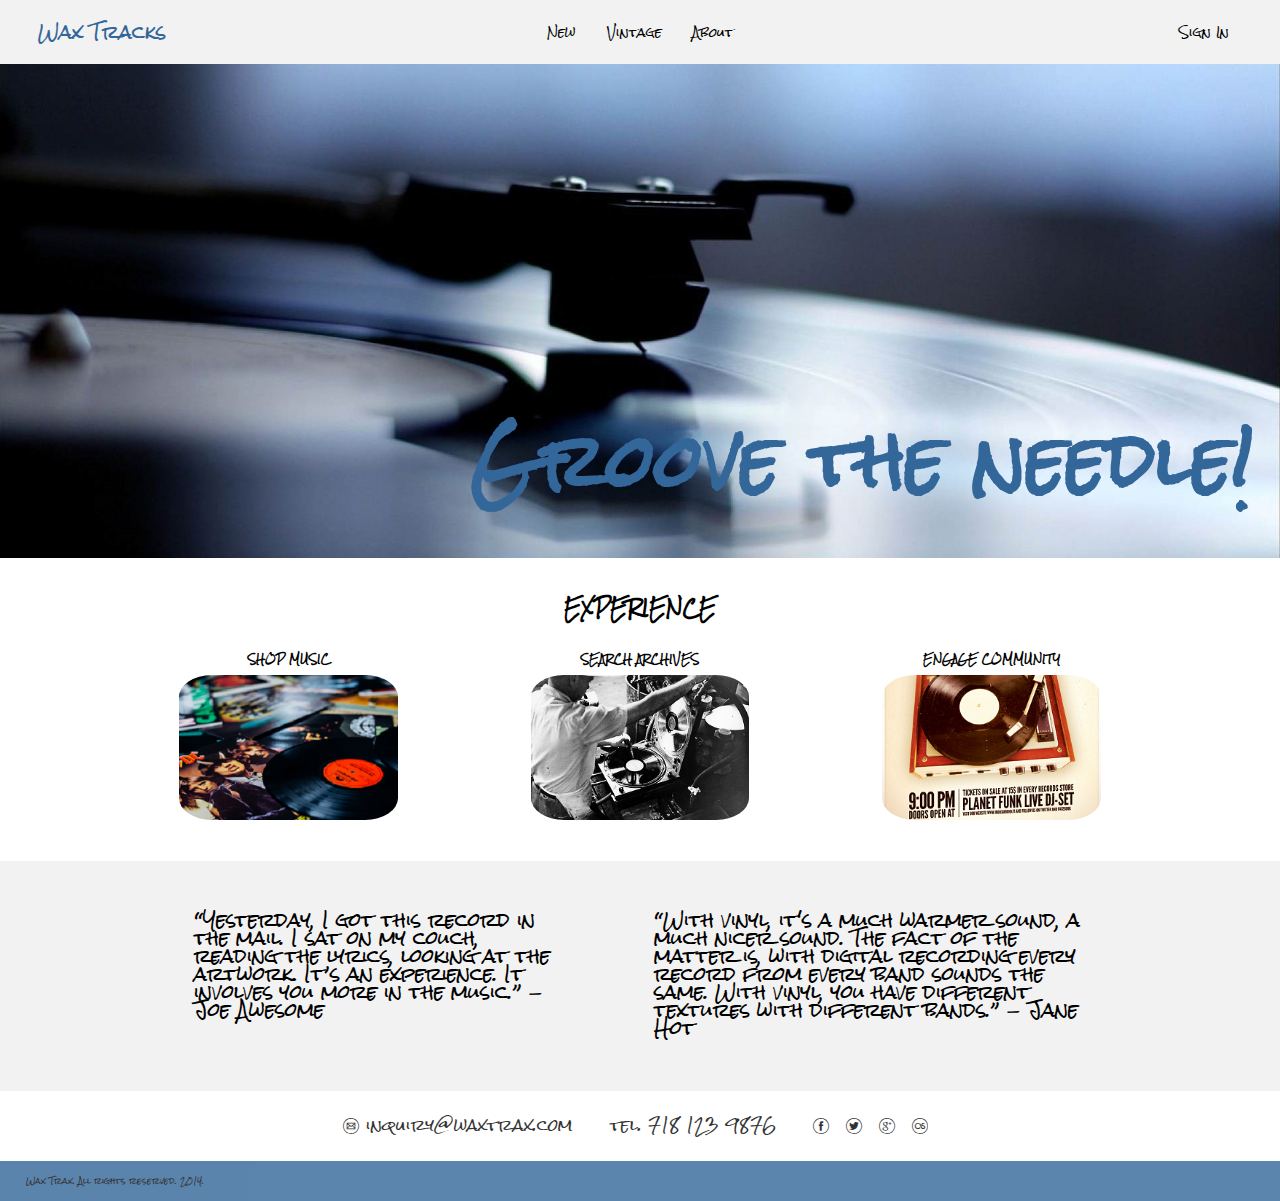
<file: index.html>
<!DOCTYPE html>
<html lang="en">
<head>
<link href='http://fonts.googleapis.com/css?family=Rock+Salt' rel='stylesheet' type='text/css'>
<meta charset="UTF-8">
<link type="text/css" rel="stylesheet" href="main.css">
<title>Wax Tracks</title>
</head>
<body>
	<header>
		<a href="#" id="logo">Wax Tracks</a>
		<nav class="primary-links">
			<a href="#">New</a>
			<a href="#">Vintage</a>
			<a href="#">About</a>
		</nav>
		<div id="sign-in">
			<a href="#">Sign In</a>
		</div>
	</header>
	<!-- main image -->
	<section id="main">
		<figure>
			<img id="needle" src="./Images/Needle5.png" alt="">
			<h2>Groove the needle!</h2>
		</figure>
	</section>
	<!-- content -->
	<section id="content-container">
		<h2>EXPERIENCE</h2>
		<div id="content-wrapper">
			<div class="content" id="left-image">
				<h4>SHOP MUSIC</h4>
				<img class="content-images" src="./Images/Music2.png" alt="">
			</div>
			<div class="content">
				<h4>SEARCH ARCHIVES</h4>
				<img class="content-images" src="./Images/Archives2.png" alt="">
			</div>
			<div class="content" id="right-image">
				<h4>ENGAGE COMMUNITY</h4>
				<img class="content-images" src="./Images/Community3.png" alt="">
			</div>
		</div>
	</section>
	<!-- quotes -->
	<section id="quotes-container">
		<p class="quotes" id="p-left">“Yesterday, I got this record in the mail. I sat on my couch, reading the lyrics, looking at the artwork. It’s an experience. It involves you more in the music.” - Joe Awesome</p>
		<p class="quotes" id="p-right">“With vinyl, it's a much warmer sound, a much nicer sound. The fact of the matter is, with digital recording every record from every band sounds the same. With vinyl, you have different textures with different bands.” - Jane Hot</p>
	</section>
	<!-- contact/social media -->
	<section id="contact-container">
		<div>
			<div class="contact-links" id="email-link">
				<a href="mailto:inquiry@waxtrax.com" title="inquiry@waxtrax.com">
					<i class="icon-email"></i>
					<span>inquiry@waxtrax.com</span>
				</a>
			</div>
			<div class="contact-links" id="phone-link">
				<a href="tel:+17181239876">
					<span>tel. 718 123 9876</span>
				</a>
			</div>
			<div class="contact-links" id="social-links">
				<a href>
					<i class="icon-facebook"></i>
				</a>
				<a href>
					<i class="icon-twitter"></i>
				</a>
				<a href>
					<i class="icon-googleplus"></i>
				</a>
				<a href>
					<i class="icon-lastfm"></i>
				</a>
			</div>
		</div>
	</section>
	<footer>
		<p>Wax Trax. All rights reserved. 2014.</p>
	</footer>
</body>
</html>
</file>
<file: main.css>
/* http://meyerweb.com/eric/tools/css/reset/ 
   v2.0 | 20110126
   License: none (public domain)
*/

html, body, div, span, applet, object, iframe,
h1, h2, h3, h4, h5, h6, p, blockquote, pre,
a, abbr, acronym, address, big, cite, code,
del, dfn, em, img, ins, kbd, q, s, samp,
small, strike, strong, sub, sup, tt, var,
b, u, i, center,
dl, dt, dd, ol, ul, li,
fieldset, form, label, legend,
table, caption, tbody, tfoot, thead, tr, th, td,
article, aside, canvas, details, embed, 
figure, figcaption, footer, header, hgroup, 
menu, nav, output, ruby, section, summary,
time, mark, audio, video {
	margin: 0;
	padding: 0;
	border: 0;
	font-size: 100%;
	font: inherit;
	color: black;
	vertical-align: baseline;
}
/* HTML5 display-role reset for older browsers */
article, aside, details, figcaption, figure, 
footer, header, hgroup, menu, nav, section {
	display: block;
}
body {
	line-height: 1;
}
ol, ul {
	list-style: none;
}
blockquote, q {
	quotes: none;
}
blockquote:before, blockquote:after,
q:before, q:after {
	content: '';
	content: none;
}
table {
	border-collapse: collapse;
	border-spacing: 0;
}

@font-face {
	font-family: 'rondo';
	src: url('fonts/rondo/rondo.eot?#') format('eot'),
		url('fonts/rondo/rondo.woff') format('woff'),
		url('fonts/rondo/rondo.ttf') format('truetype'),
		url('fonts/rondo/rondo.svg#rondo') format('svg');
	font-weight: normal;
	font-style: normal;
}

[class^="icon-"]:before, [class*=" icon-"]:before {
	font-family: 'rondo';
	font-style: normal;
	speak: none;
	/* Enable Ligatures */
	-webkit-font-feature-settings:"liga","dlig";-moz-font-feature-settings:"liga=1, dlig=1";-moz-font-feature-settings:"liga","dlig";-ms-font-feature-settings:"liga","dlig";-o-font-feature-settings:"liga","dlig";
	font-feature-settings:"liga","dlig";
	text-rendering:optimizeLegibility;
	}

.icon-email:before {
	content: "\65\6d\61\69\6c";
}

.icon-facebook:before {
	content: "\66\61\63\65\62\6f\6f\6b";
}

.icon-twitter:before {
	content: "\74\77\69\74\74\65\72";
}

.icon-googleplus:before {
	content: "\67\6f\6f\67\6c\65\70\6c\75\73";
}

.icon-lastfm:before {
	content: "\6c\61\73\74\66\6d";
}

.icon-instagram:before {
	content: "\69\6e\73\74\61\67\72\61\6d";
}

html {
	height: 100%;
}

body {
	font-family: 'Rock Salt', cursive;
	height: 100%;
	position: relative;
	min-width: 1000px;
}

header {
	height: 64px;
	background-color: #f2f2f2;
	min-width: 1000px;
}

#logo {
	position: relative;
	left: 3%;
	text-align: center;
	display: inline-block;
	line-height: 64px;
	text-decoration: none;
	font-size: 110%;
	color: #336699;	
}

.primary-links {
	position: absolute;
	text-align: center;
	width: 100%;
	left: 0%;
	display: inline-block;
	line-height: 64px;
	font-size: 75%;
}

.primary-links a {
	text-decoration: none;
	padding: 0 1%;
}

#sign-in {
	position: absolute;	
	display: inline-block;
	right: 4%;
	text-align: center;
	line-height: 64px;
	text-decoration: none;
	font-size: 75%;
}

#sign-in a {
	text-decoration: none;
}

#main {
	position: relative;
}

#needle {
	display: inline-block;
	width: 100%;
}

#main h2 {
	position: absolute;
	font-size: 70px;
	top: 65%;
	right: 2%;
	color: #336699;
}

#content-container {
	margin-bottom: 3%;
	text-align: center;
}

#content-wrapper {
	position: relative;
	width: 90%;
	margin-left: 5%;
}

h2 {
	text-align: center;
	margin-top: 3%;
	margin-bottom: 3%;
	font-size: 110%;
	font-weight: bold;
}

h4 {
	text-align: center;
	box-sizing: border-box;
	font-size: 60%;
	font-weight: bold;
	margin-bottom: 5%;
}

.content {
	position: relative;
	display: inline-block;
	width: 19%;
}

#left-image {
	float: left;
	margin-left: 10%;
}

#right-image {
	float: right;
	margin-right: 10%;
}

.content-images {
	border-radius: 15%;
	max-width: 100%;
}

.content-images:hover {
	-moz-box-shadow: 0 0 5px rgba(0,0,0,0.5);
	-webkit-box-shadow: 0 0 5px rgba(0,0,0,0.5);
	box-shadow: 0 0 5px rgba(0,0,0,0.5);
}

#quotes-container {	
	background-color: #f2f2f2;
	height: 180px;
    padding-top: 50px;
}

.quotes {
	position: absolute;
	display: inline-block;
	width: 440px;
	box-sizing: border-box;
	padding: 0px 40px 20px 40px;
	font-size: 18px;
}

#p-left {
	left: 12%;
}

#p-right {
	right: 12%;
	width: 40%;
}

#contact-container {
	opacity: .80;
	height: 70px;
	position: relative;
	text-align: center;
	min-width: 1000px;
}

#contact-container div {
	position: relative;
	width: 50%;
	display: inline;
	text-align: center;
	line-height: 70px;
}

.contact-links * {
	text-decoration: none;
}

#email-link {
	margin-right: 30px;
	display: inline-block;
}

#email-link span {
	font-size: 15px;
	vertical-align: middle;
}

#phone-link {
	margin-right: 30px;
	display: inline-block;
}

#phone-link span {
	font-size: 15px;
	vertical-align: middle;
}

#social-links {
	display: inline-block;
}

#social-links a {
	margin-right: 10px;
}

footer {
	background-color: #336699;
	opacity: .8;
	height: 40px;
	position: relative;
}

footer p {
	font-size: 50%;
	margin-left: 2%;
	line-height: 40px;
}
</file>
